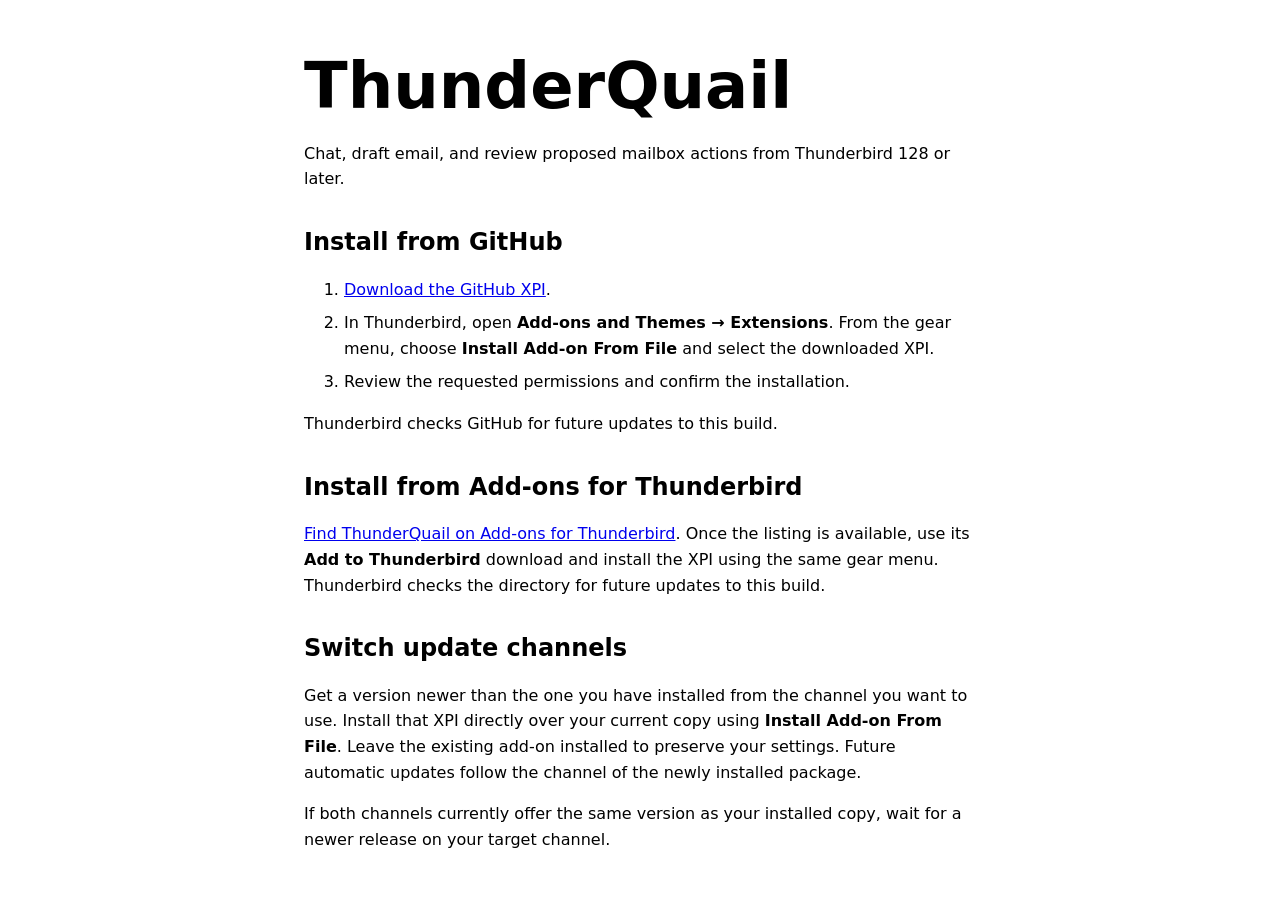
<file: docs/index.html>
<!doctype html>
<html lang="en">
<head>
  <meta charset="utf-8">
  <meta name="viewport" content="width=device-width, initial-scale=1">
  <title>ThunderQuail for Thunderbird</title>
  <style>
    :root { color-scheme: light dark; font: 100%/1.6 system-ui, sans-serif; }
    body { max-width: 42rem; margin: 0 auto; padding: 3rem 1.25rem; }
    h1, h2 { line-height: 1.2; }
    h1 { font-size: clamp(2.5rem, 8vw, 4rem); margin: 0 0 0.5rem; }
    section { margin-top: 2.25rem; }
    li + li { margin-top: 0.5rem; }
  </style>
</head>
<body>
  <main>
    <h1>ThunderQuail</h1>
    <p>Chat, draft email, and review proposed mailbox actions from Thunderbird 128 or later.</p>

    <section>
      <h2>Install from GitHub</h2>
      <ol>
        <li><a href="https://github.com/thdiaman/thunderquail/releases/latest/download/thunderquail-github.xpi">Download the GitHub XPI</a>.</li>
        <li>In Thunderbird, open <strong>Add-ons and Themes → Extensions</strong>. From the gear menu, choose <strong>Install Add-on From File</strong> and select the downloaded XPI.</li>
        <li>Review the requested permissions and confirm the installation.</li>
      </ol>
      <p>Thunderbird checks GitHub for future updates to this build.</p>
    </section>

    <section>
      <h2>Install from Add-ons for Thunderbird</h2>
      <p><a href="https://addons.thunderbird.net/en-US/thunderbird/search/?q=ThunderQuail">Find ThunderQuail on Add-ons for Thunderbird</a>. Once the listing is available, use its <strong>Add to Thunderbird</strong> download and install the XPI using the same gear menu. Thunderbird checks the directory for future updates to this build.</p>
    </section>

    <section>
      <h2>Switch update channels</h2>
      <p>Get a version newer than the one you have installed from the channel you want to use. Install that XPI directly over your current copy using <strong>Install Add-on From File</strong>. Leave the existing add-on installed to preserve your settings. Future automatic updates follow the channel of the newly installed package.</p>
      <p>If both channels currently offer the same version as your installed copy, wait for a newer release on your target channel.</p>
    </section>
  </main>
</body>
</html>
</file>
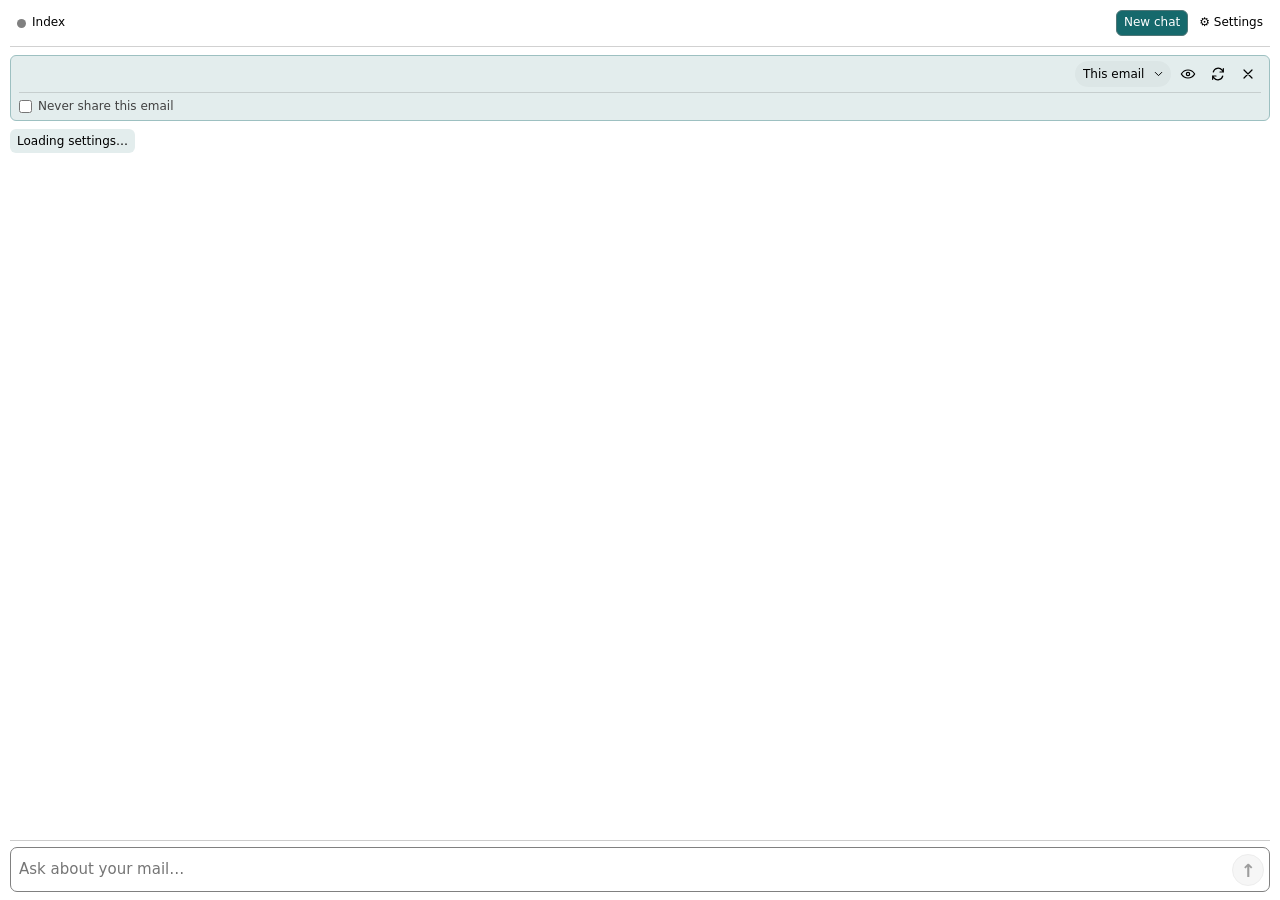
<file: extension/chat.html>
<!doctype html>
<html lang="en">
<head>
  <meta charset="utf-8">
  <title>ThunderQuail chat</title>
  <link rel="stylesheet" href="ui.css">
  <script type="module" src="chat.mjs"></script>
</head>
<body class="chat overlay-chat">
  <svg width="0" height="0" aria-hidden="true" class="chat-icon-library">
    <symbol id="chat-icon-eye" viewBox="0 0 24 24">
      <path d="M2 12s3.6-6 10-6 10 6 10 6-3.6 6-10 6-10-6-10-6Z"/><circle cx="12" cy="12" r="2.5"/>
    </symbol>
    <symbol id="chat-icon-sync" viewBox="0 0 24 24">
      <path d="M20 4v5h-5M4 20v-5h5M4.9 9A7.5 7.5 0 0 1 18 6l2 3M4 15l2 3a7.5 7.5 0 0 0 13.1-3"/>
    </symbol>
    <symbol id="chat-icon-close" viewBox="0 0 24 24">
      <path d="m6 6 12 12M18 6 6 18"/>
    </symbol>
    <symbol id="chat-icon-chevron" viewBox="0 0 24 24">
      <path d="m6 9 6 6 6-6"/>
    </symbol>
    <symbol id="chat-icon-copy" viewBox="0 0 24 24">
      <rect x="8" y="8" width="12" height="12" rx="2"/><path d="M16 8V6a2 2 0 0 0-2-2H6a2 2 0 0 0-2 2v8a2 2 0 0 0 2 2h2"/>
    </symbol>
    <symbol id="chat-icon-check" viewBox="0 0 24 24">
      <path d="m5 12 5 5 9-10"/>
    </symbol>
    <symbol id="chat-icon-reply" viewBox="0 0 24 24">
      <path d="m10 7-5 5 5 5M5 12h9a5 5 0 0 1 5 5v1"/>
    </symbol>
    <symbol id="chat-icon-context" viewBox="0 0 24 24">
      <path d="m8 13 6-6a2 2 0 0 1 3 3l-7 7a3.5 3.5 0 0 1-5-5l8-8a5 5 0 0 1 7 7l-8 8"/>
    </symbol>
  </svg>
  <main>
    <header class="chat-toolbar">
      <button id="index-status" class="chat-ghost" type="button" popovertarget="index-panel" aria-haspopup="dialog" aria-expanded="false" title="Index status">
        <span id="index-dot" class="index-dot" data-state="not-set-up" aria-hidden="true"></span>
        <span id="index-label">Index</span>
      </button>
      <span id="model" class="model-chip" hidden></span>
      <button id="new-chat" type="button">New chat</button>
      <button id="settings" class="chat-ghost" type="button"><span aria-hidden="true">⚙</span> Settings</button>
    </header>
    <div id="index-panel" popover aria-labelledby="index-panel-title">
      <strong id="index-panel-title">Index</strong>
      <p id="index-detail"></p>
      <ul id="index-folders"></ul>
      <div class="index-panel-actions">
        <button id="index-rescan" class="chat-chip" type="button">Check for new mail now</button>
        <small id="index-rescan-status" role="status"></small>
      </div>
    </div>
    <section class="attachment-controls" aria-label="Email context">
      <div id="attachment" class="mail-context">
        <div class="attachment-heading">
          <div class="attachment-label" aria-live="polite">
            <strong id="context-subject"></strong>
            <small id="context-destination"></small>
          </div>
          <div class="attachment-actions">
            <div class="attachment-scope-control">
              <label class="visually-hidden" for="attachment-scope">Attachment scope</label>
              <select id="attachment-scope">
                <option value="email">This email</option>
                <option value="thread">Full thread</option>
              </select>
              <svg class="chat-icon" aria-hidden="true"><use href="#chat-icon-chevron"/></svg>
            </div>
            <button id="preview-attachment" class="chat-ghost icon-button" type="button" aria-label="Preview" title="Preview attachment" aria-expanded="false" aria-controls="attachment-preview">
              <svg class="chat-icon" aria-hidden="true"><use href="#chat-icon-eye"/></svg>
            </button>
            <button id="sync-email" class="chat-ghost icon-button" type="button" aria-label="Use the selected email" title="Use the selected email">
              <svg class="chat-icon" aria-hidden="true"><use href="#chat-icon-sync"/></svg>
            </button>
            <button id="remove-attachment" class="chat-ghost icon-button" type="button" aria-label="Remove attachment" title="Remove attachment">
              <svg class="chat-icon" aria-hidden="true"><use href="#chat-icon-close"/></svg>
            </button>
          </div>
        </div>
        <div id="attachment-preview" hidden>
          <pre id="attachment-text" tabindex="0"></pre>
        </div>
        <label class="attachment-exclusion"><input id="exclude-attachment" type="checkbox"> Never share this email</label>
      </div>
    </section>
    <div id="status" role="status">Loading settings…</div>
    <section id="transcript" aria-label="Conversation"></section>
    <form id="chat-form">
      <div id="quick-actions" class="chat-chips" aria-label="Quick actions"></div>
      <div class="composer-line">
        <label class="visually-hidden" for="prompt">Message</label>
        <textarea id="prompt" rows="1" placeholder="Ask about your mail…" required></textarea>
        <button id="send" type="submit" aria-label="Send" title="Send (Enter) · New line (Shift+Enter)" disabled>↑</button>
      </div>
    </form>
  </main>
  <section id="confirm-sharing" aria-labelledby="sharing-title" hidden>
    <h2 id="sharing-title">Share email context?</h2>
    <p id="sharing-destination"></p>
    <p id="sharing-warning" role="status" hidden></p>
    <pre id="sharing-preview" tabindex="0"></pre>
    <fieldset id="sharing-inclusions" hidden>
      <legend>Share this time</legend>
      <div id="sharing-selected-list"></div>
    </fieldset>
    <fieldset id="sharing-exclusions" hidden>
      <legend>Never share these emails</legend>
      <p>Checked emails are excluded when you continue, including when you skip sharing.</p>
      <div id="sharing-email-list"></div>
    </fieldset>
    <div class="controls">
      <button id="skip-sharing" type="button">Continue without email</button>
      <button id="allow-sharing" type="button">Share and continue</button>
    </div>
  </section>
  <section id="confirm-mailbox" aria-labelledby="confirm-title" hidden>
      <h2 id="confirm-title">Confirm mailbox action</h2>
      <p id="mailbox-description"></p>
      <p id="mailbox-warning" role="status" hidden></p>
      <div class="controls">
        <button id="cancel-action" type="button">Cancel</button>
        <button id="apply-action" type="button">Apply action</button>
      </div>
  </section>
</body>
</html>
</file>
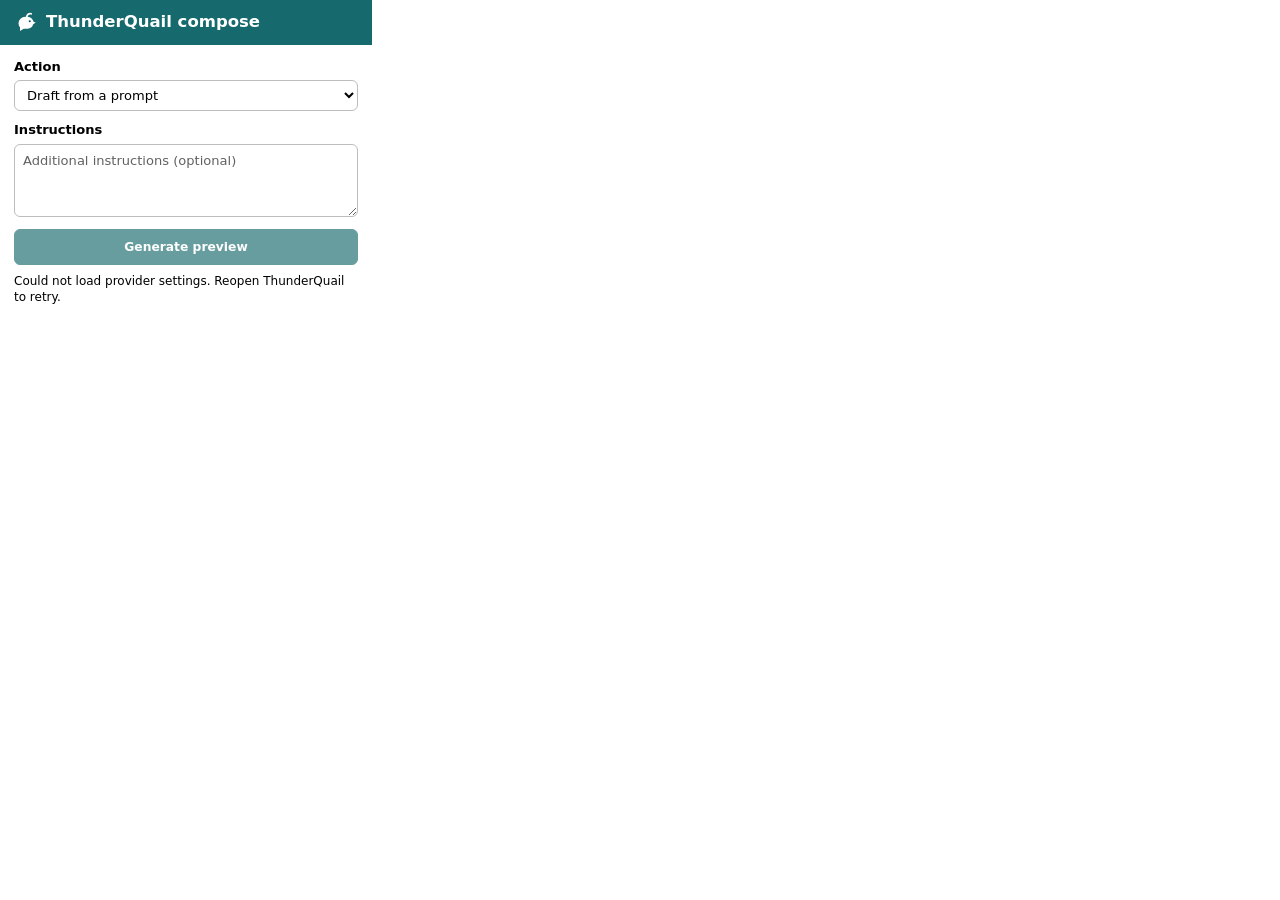
<file: extension/compose.html>
<!doctype html>
<html lang="en">
<head>
  <meta charset="utf-8">
  <title>ThunderQuail compose</title>
  <link rel="stylesheet" href="ui.css">
  <script type="module" src="compose.mjs"></script>
</head>
<body class="popup compose">
  <header class="compose-header">
    <img src="overlay/quail.svg" width="24" height="24" alt="">
    <h1>ThunderQuail compose</h1>
  </header>
  <main>
    <p id="provider" class="compose-privacy-note" hidden></p>
    <fieldset id="selection-tools" hidden>
      <legend>Rewrite selection</legend>
      <div class="rewrite-actions">
        <button type="button" aria-pressed="false" data-rewrite="Improve clarity and flow while preserving the meaning.">Rewrite</button>
        <button type="button" aria-pressed="false" data-rewrite="Shorten the text while keeping all essential information.">Shorten</button>
        <button type="button" aria-pressed="false" data-rewrite="Use a formal tone.">Formal</button>
        <button type="button" aria-pressed="false" data-rewrite="Use a friendly tone.">Friendly</button>
        <button type="button" aria-pressed="false" data-rewrite="Use a concise tone.">Concise</button>
      </div>
      <form id="translate-form">
        <label for="translation-language">Translate to</label>
        <div class="translate-row">
          <input id="translation-language" type="text" maxlength="80" placeholder="e.g., Greek, French…">
          <button id="translate-selection" type="submit">Translate</button>
        </div>
      </form>
    </fieldset>
    <form id="generate">
      <label for="mode">Action</label>
      <select id="mode">
        <option value="draft">Draft from a prompt</option>
        <option value="selection">Rewrite selected text</option>
        <option value="body">Rewrite entire draft</option>
      </select>
      <label for="instruction">Instructions</label>
      <textarea id="instruction" rows="3" placeholder="Additional instructions (optional)"></textarea>
      <button id="generate-button" type="submit" disabled>Generate preview</button>
    </form>
    <section id="compose-privacy-review" aria-labelledby="compose-privacy-title" hidden>
      <h2 id="compose-privacy-title">Review redacted request</h2>
      <p id="compose-privacy-warning"></p>
      <pre id="compose-privacy-preview" tabindex="0"></pre>
      <button id="compose-privacy-cancel" type="button">Cancel</button>
      <button id="compose-privacy-confirm" type="button">Send redacted text</button>
    </section>
    <section id="preview-section" hidden>
      <label for="preview">Preview</label>
      <textarea id="preview" rows="6"></textarea>
    </section>
    <footer class="compose-footer">
      <button id="apply" type="button" hidden>Apply to draft</button>
      <p id="status" role="status">Loading compose tools…</p>
    </footer>
  </main>
</body>
</html>
</file>
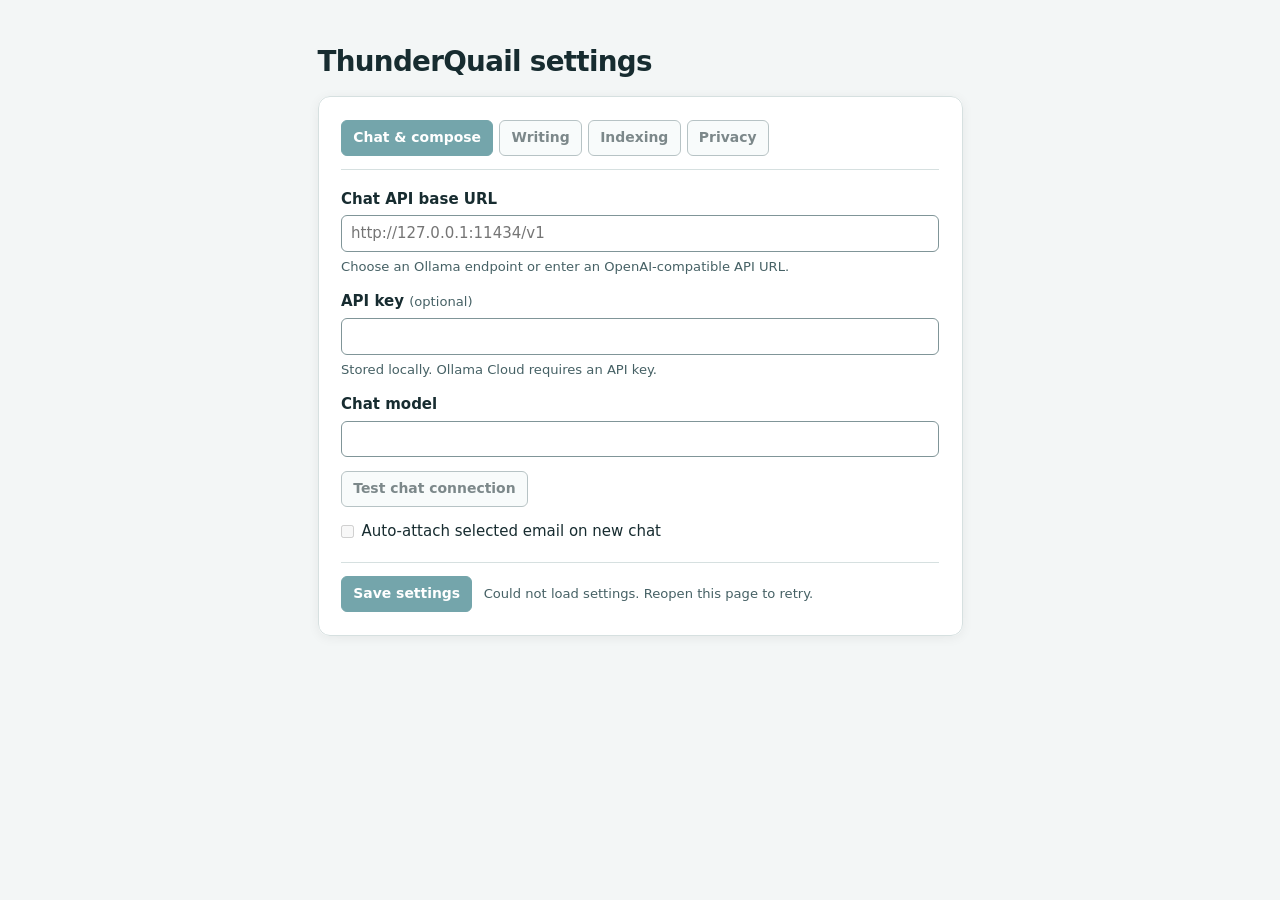
<file: extension/settings.html>
<!doctype html>
<html lang="en">
<head>
  <meta charset="utf-8">
  <meta name="viewport" content="width=device-width, initial-scale=1">
  <title>ThunderQuail settings</title>
  <link rel="stylesheet" href="ui.css">
  <script type="module" src="settings.mjs"></script>
</head>
<body class="settings">
  <main>
    <h1>ThunderQuail settings</h1>
    <form id="settings" novalidate>
      <fieldset id="fields" disabled>
        <div class="settings-tabs" role="tablist" aria-label="Settings sections">
          <button id="model-tab" type="button" role="tab" aria-controls="model-panel" aria-selected="true">Chat &amp; compose</button>
          <button id="writing-tab" type="button" role="tab" aria-controls="writing-panel" aria-selected="false" tabindex="-1">Writing</button>
          <button id="indexing-tab" type="button" role="tab" aria-controls="indexing-panel" aria-selected="false" tabindex="-1">Indexing</button>
          <button id="privacy-tab" type="button" role="tab" aria-controls="privacy-panel" aria-selected="false" tabindex="-1">Privacy</button>
        </div>

        <section id="model-panel" role="tabpanel" aria-labelledby="model-tab">
          <div class="settings-field">
            <label for="base_url">Chat API base URL</label>
            <input id="base_url" name="base_url" type="url" list="chat-endpoints" placeholder="http://127.0.0.1:11434/v1" aria-describedby="base-hint">
            <small id="base-hint">Choose an Ollama endpoint or enter an OpenAI-compatible API URL.</small>
          </div>
          <datalist id="chat-endpoints">
            <option value="http://127.0.0.1:11434/v1" label="Local Ollama"></option>
            <option value="https://ollama.com/v1" label="Ollama Cloud"></option>
          </datalist>
          <div class="settings-field">
            <label for="api_key">API key <span class="settings-muted">(optional)</span></label>
            <input id="api_key" name="api_key" type="password" autocomplete="off" aria-describedby="key-hint">
            <small id="key-hint">Stored locally. Ollama Cloud requires an API key.</small>
          </div>
          <div class="settings-field">
            <label for="chat_model">Chat model</label>
            <input id="chat_model" name="chat_model" type="text" spellcheck="false">
          </div>
          <div class="settings-actions">
            <button id="test-chat" type="button">Test chat connection</button>
            <span id="chat-test-status" class="settings-feedback" role="status"></span>
          </div>
          <label class="settings-checkbox"><input id="auto_attach_email" name="auto_attach_email" type="checkbox"> Auto-attach selected email on new chat</label>
        </section>

        <section id="writing-panel" role="tabpanel" aria-labelledby="writing-tab" hidden>
          <div class="settings-field">
            <label for="writing_prompt">Writing system prompt</label>
            <textarea id="writing_prompt" name="writing_prompt" rows="5" maxlength="4000" aria-describedby="writing-prompt-hint"></textarea>
            <small id="writing-prompt-hint">Style instructions for chat and compose. Leave blank to use the default.</small>
          </div>

          <details id="writing-profile-settings" class="settings-disclosure">
            <summary>Writing profile from Sent mail</summary>
            <div class="settings-disclosure-body">
              <div id="profile-folders" role="group" aria-label="Sent folders"></div>
              <div class="settings-actions">
                <button id="preview-style-samples" type="button" disabled>Review Sent samples</button>
                <span id="writing-profile-status" class="settings-muted" role="status"></span>
              </div>
              <section id="style-sample-review" aria-label="Sent sample review" hidden>
                <div id="style-samples"></div>
                <small id="style-sample-destination"></small>
                <div class="settings-actions">
                  <button id="generate-writing-profile" type="button">Share samples and build profile</button>
                  <button id="discard-style-samples" type="button">Discard samples</button>
                </div>
              </section>
            </div>
          </details>
          <div class="settings-field">
            <label for="writing_profile">Writing profile</label>
            <textarea id="writing_profile" name="writing_profile" rows="6" maxlength="4000" aria-describedby="writing-profile-hint"></textarea>
            <small id="writing-profile-hint">Edit and save this profile to use it in compose and reply drafts. Clear it and save to turn it off.</small>
          </div>
        </section>

        <section id="indexing-panel" role="tabpanel" aria-labelledby="indexing-tab" hidden>
          <details class="settings-disclosure">
            <summary>Download and set up the companion</summary>
            <div class="settings-disclosure-body">
              <ol>
                <li>Open the <a href="https://github.com/thdiaman/thunderquail/releases/latest" target="_blank" rel="noopener noreferrer">latest ThunderQuail release</a>, download <strong>Source code (zip)</strong> under Assets, and extract it. If you already have the repository, use your checkout.</li>
                <li>Install <a href="https://www.python.org/downloads/" target="_blank" rel="noopener noreferrer">64-bit Python 3.12</a> if you need Python. Open PowerShell or a terminal in the extracted folder that contains <code>companion/requirements.txt</code>. Use <code>python3</code> in place of <code>python</code> if that is your system’s command.</li>
                <li>Install the dependencies once, then start the companion.
                  <div class="settings-command">
                    <div class="settings-command-bar">
                      <span id="copy-setup-status" role="status"></span>
                      <button id="copy-setup" type="button">Copy commands</button>
                    </div>
                    <pre><code id="setup-commands">python -m pip install -r companion/requirements.txt
python -m companion</code></pre>
                  </div>
                  The first run downloads the embedding model and indexes locally cached MBOX mail in the background. Searches work while it runs. The <strong>Index</strong> status in the chat header shows progress. Leave the terminal open.
                </li>
                <li>In a second terminal in the same folder, run <code>python -m companion --show-token</code>. Paste the token below and use <code>http://127.0.0.1:49371</code> as the URL. Click <strong>Test companion connection</strong>, then <strong>Save settings</strong>.</li>
              </ol>
              <p>On later runs, use <code>python -m companion</code> from the same folder. It reuses your token and index. Press <kbd>Ctrl+C</kbd> in its terminal to stop it.</p>
              <p>If the companion can’t choose your Thunderbird profile, open <strong>Help → Troubleshooting Information → Profile Folder</strong> in Thunderbird and use that folder’s path with <code>python -m companion --profile "path-to-your-profile"</code>. If your index is stored in a custom directory, add <code>--db-dir "path-to-your-index"</code> each time.</p>
            </div>
          </details>

          <div class="settings-columns">
            <div class="settings-field">
              <label for="indexer_url">Local indexer URL</label>
              <input id="indexer_url" name="indexer_url" type="url" placeholder="http://127.0.0.1:49371">
            </div>
            <div class="settings-field">
              <label for="indexer_token">Companion token</label>
              <input id="indexer_token" name="indexer_token" type="password" autocomplete="off" aria-describedby="token-hint">
            </div>
          </div>
          <small id="token-hint">Get the token with <code>python -m companion --show-token</code>. Leave it blank to disable indexed search.</small>
          <div class="settings-actions">
            <button id="test-indexer" type="button">Test companion connection</button>
            <span id="indexer-test-status" class="settings-feedback" role="status"></span>
          </div>
          <div class="settings-group">
            <h2>Index updates</h2>
            <p class="settings-muted">The companion checks for new mail every 5 minutes. You can also check from the index status in the chat header.</p>
            <label class="settings-checkbox"><input id="index_on_new_mail" name="index_on_new_mail" type="checkbox"> Update the index when new mail arrives</label>
            <small id="new-mail-hint">Off by default. When on, the companion is asked to check about a minute after the last new message. Searches include mail the index has not reached yet either way.</small>
          </div>
          <div class="settings-group">
            <h2>Search preferences</h2>
            <div class="settings-columns">
              <div class="settings-field">
                <label for="indexer_scope">Indexed search scope</label>
                <select id="indexer_scope" name="indexer_scope">
                  <option value="all">All indexed mail</option>
                </select>
              </div>
              <div class="settings-field">
                <label for="indexer_timeout">Search timeout (seconds)</label>
                <input id="indexer_timeout" name="indexer_timeout" type="number" min="1" max="60" step="1" required aria-describedby="timeout-hint">
              </div>
            </div>
            <small id="timeout-hint">Chat continues without indexed results after this timeout.</small>
          </div>

          <details id="index-coverage" class="settings-disclosure">
            <summary>Index coverage</summary>
            <div class="settings-disclosure-body">
              <p id="coverage-status" role="status"></p>
              <ul id="coverage-warnings" hidden></ul>
              <button id="refresh-coverage" type="button">Refresh coverage</button>
            </div>
          </details>
        </section>

        <section id="privacy-panel" role="tabpanel" aria-labelledby="privacy-tab" hidden>
          <h2>Excluded emails</h2>
          <p class="settings-muted">Emails marked “Never share” are excluded from email context, indexed results, and writing profile samples.</p>
          <p id="privacy-status" role="status" hidden></p>
          <div id="privacy-empty" class="settings-empty" hidden>
            <span aria-hidden="true">✉</span>
            <p>No email exclusions.</p>
          </div>
          <ul id="excluded-emails"></ul>
          <div class="settings-group">
            <h2>Chat history</h2>
            <button id="clear-chat" type="button">Clear chat history</button>
          </div>
        </section>

        <footer class="settings-footer">
          <button type="submit" class="settings-primary">Save settings</button>
          <p id="status" role="status">Loading settings…</p>
        </footer>
      </fieldset>
    </form>
  </main>
</body>
</html>
</file>
<file: extension/ui.css>
:root {
  color-scheme: light dark;
  font: 15px / 1.5 system-ui, sans-serif;
}

body {
  margin: 0;
  background: Canvas;
  color: CanvasText;
}

.popup main {
  min-width: 220px;
  padding: 16px;
}

body.settings {
  --settings-bg: light-dark(#f3f6f6, #151d20);
  --settings-surface: light-dark(#fff, #202b2f);
  --settings-subtle: light-dark(#f4f8f8, #27363a);
  --settings-line: light-dark(#d6e0e0, #43565c);
  --settings-input-line: light-dark(#809598, #75888c);
  --settings-text: light-dark(#172c30, #e5f1f1);
  --settings-muted: light-dark(#466165, #afc4c6);
  --settings-accent: light-dark(#09606a, #81d8db);
  --settings-on-accent: light-dark(#fff, #102d31);
  background: var(--settings-bg);
  color: var(--settings-text);
  font-size: 1rem;
  accent-color: var(--settings-accent);
}

.settings main {
  max-width: 43rem;
  margin: clamp(1rem, 4vw, 2.75rem) auto;
  padding-inline: clamp(0.75rem, 3vw, 1.5rem);
}

.settings h1 {
  font-size: clamp(1.45rem, 4vw, 1.85rem);
  letter-spacing: -0.025em;
  margin-block-end: 0.9rem;
}

.settings #fields {
  display: block;
  margin: 0;
  padding: clamp(1rem, 3vw, 1.5rem);
  background: var(--settings-surface);
  border: 1px solid var(--settings-line);
  border-radius: 12px;
  box-shadow: 0 2px 12px rgb(0 0 0 / 6%);
}

.settings [hidden] {
  display: none !important;
}

.settings-tabs {
  display: flex;
  flex-wrap: wrap;
  gap: 0.4rem;
  padding-block-end: 0.9rem;
  margin-block-end: 1.15rem;
  border-block-end: 1px solid var(--settings-line);
}

.settings button {
  margin: 0;
  min-height: 2.4rem;
  padding: 0.4rem 0.75rem;
  border: 1px solid var(--settings-input-line);
  border-radius: 6px;
  background: var(--settings-subtle);
  color: inherit;
  font-size: 0.93rem;
  font-weight: 600;
  line-height: 1.25;
  cursor: pointer;
}

.settings button:enabled:hover {
  filter: brightness(0.93);
}

.settings button:disabled {
  opacity: 0.56;
  cursor: default;
}

.settings .settings-primary,
.settings-tabs [aria-selected="true"] {
  border-color: var(--settings-accent);
  background: var(--settings-accent);
  color: var(--settings-on-accent);
}

.settings :focus-visible {
  outline: 2px solid var(--settings-accent);
  outline-offset: 2px;
}

.settings [role="tabpanel"] {
  display: grid;
  gap: 0.9rem;
  min-width: 0;
}

.settings h2 {
  margin: 0;
  font-size: 1.05rem;
  line-height: 1.35;
}

.settings p, .settings label {
  margin: 0;
}

.settings small,
.settings-muted {
  color: var(--settings-muted);
  font-size: 0.875rem;
  font-weight: 400;
  overflow-wrap: anywhere;
}

.settings-field {
  display: grid;
  gap: 0.35rem;
  min-width: 0;
}

.settings input:not([type="checkbox"]),
.settings select,
.settings textarea {
  box-sizing: border-box;
  width: 100%;
  min-width: 0;
  min-height: 2.4rem;
  padding: 0.4rem 0.6rem;
  border: 1px solid var(--settings-input-line);
  border-radius: 6px;
  background: var(--settings-surface);
  color: inherit;
  font: inherit;
}

.settings textarea {
  resize: vertical;
}

.settings input[type="checkbox"] {
  margin: 0;
}

.settings-columns,
.settings #profile-folders {
  display: grid;
  grid-template-columns: repeat(2, minmax(0, 1fr));
  gap: 0.85rem;
}

.settings-actions,
.settings-footer {
  display: flex;
  flex-wrap: wrap;
  align-items: center;
  gap: 0.6rem 0.75rem;
}

.settings-group,
.settings-footer {
  border-block-start: 1px solid var(--settings-line);
  margin-block-start: 0.2rem;
  padding-block-start: 0.85rem;
}

.settings-group {
  display: grid;
  gap: 0.55rem;
  justify-items: start;
}

.settings-group .settings-columns {
  width: 100%;
}

.settings-footer {
  margin-block-start: 1.3rem;
}

.settings-footer #status {
  color: var(--settings-muted);
  font-size: 0.875rem;
  min-width: 0;
  overflow-wrap: anywhere;
}

.settings #writing-profile-status:empty {
  display: none;
}

.settings-feedback:empty {
  padding: 0;
}

.settings-feedback {
  max-width: 100%;
  padding: 0.18rem 0.55rem;
  border-radius: 6px;
  background: var(--settings-subtle);
  color: var(--settings-muted);
  font-size: 0.875rem;
  overflow-wrap: anywhere;
}

.settings-feedback[data-state="success"] {
  background: light-dark(#e2f3e9, #244438);
  color: light-dark(#225139, #b0e8cd);
}

.settings-feedback[data-state="error"] {
  background: light-dark(#fce8e6, #49302e);
  color: light-dark(#842d24, #ffd2ca);
}

.settings-disclosure {
  min-width: 0;
  background: var(--settings-subtle);
  border: 1px solid var(--settings-line);
  border-radius: 8px;
}

.settings-disclosure > summary {
  padding: 0.55rem 0.7rem;
  font-size: 0.94rem;
  font-weight: 650;
  cursor: pointer;
}

.settings-disclosure-body {
  display: grid;
  grid-template-columns: minmax(0, 1fr);
  gap: 0.7rem;
  min-width: 0;
  padding: 0.75rem;
  border-block-start: 1px solid var(--settings-line);
  font-size: 0.94rem;
}

.settings-disclosure-body :is(ol, ul) {
  margin: 0;
  padding-inline-start: 1.35rem;
}

.settings-disclosure-body li + li {
  margin-block-start: 0.45rem;
}

.settings-disclosure-body a {
  color: var(--settings-accent);
}

.settings-disclosure-body code {
  overflow-wrap: anywhere;
}

.settings-command {
  margin-block: 0.5rem;
  border-radius: 7px;
  background: #1b2930;
  color: #e9f2f3;
}

.settings-command-bar {
  display: flex;
  flex-wrap: wrap;
  justify-content: end;
  align-items: center;
  gap: 0.35rem 0.6rem;
  padding: 0.4rem 0.55rem 0;
  font-size: 0.875rem;
}

.settings .settings-command-bar button {
  min-height: 1.85rem;
  padding: 0.25rem 0.45rem;
  border-color: #738b91;
  background: #293e46;
  color: #fff;
  font-size: 0.875rem;
}

.settings-command pre {
  margin: 0;
  padding: 0.35rem 0.75rem 0.7rem;
  overflow: auto;
}

.settings #profile-folders fieldset {
  margin: 0;
  padding: 0.35rem 0.5rem 0.45rem;
  border-color: var(--settings-line);
}

.settings #profile-folders legend {
  padding-inline: 0.25rem;
  font-size: 0.875rem;
  font-weight: 600;
  overflow-wrap: anywhere;
}

.settings #profile-folders label {
  display: grid;
  grid-template-columns: auto minmax(0, 1fr);
  gap: 0.4rem;
  align-items: center;
  font-size: 0.875rem;
  font-weight: 400;
  overflow-wrap: anywhere;
}

.settings #style-samples label {
  display: grid;
  gap: 0.35rem;
  overflow-wrap: anywhere;
}

.settings #style-samples > div {
  display: grid;
  gap: 0.45rem;
  margin-block: 0.75rem;
}

.settings #style-samples button {
  justify-self: start;
}

.settings-empty {
  display: grid;
  min-height: 7rem;
  justify-items: center;
  align-content: center;
  gap: 0.25rem;
  padding: 0.6rem;
  border: 1px dashed var(--settings-input-line);
  border-radius: 8px;
  background: var(--settings-subtle);
  color: var(--settings-muted);
  font-size: 0.875rem;
}

.settings-empty > span {
  font-size: 1.75rem;
  line-height: 1.15;
}

.settings #excluded-emails {
  display: grid;
  gap: 0.45rem;
  list-style: none;
  margin: 0;
  padding: 0;
}

.settings #excluded-emails:empty {
  display: none;
}

.settings #excluded-emails li {
  display: flex;
  flex-wrap: wrap;
  justify-content: space-between;
  align-items: center;
  gap: 0.45rem 0.85rem;
  padding: 0.5rem 0.7rem;
  border: 1px solid var(--settings-line);
  border-radius: 7px;
  overflow-wrap: anywhere;
}

@media (max-width: 35rem) {
  .settings-columns,
  .settings #profile-folders {
    grid-template-columns: minmax(0, 1fr);
  }
}

.chat main {
  max-width: 48rem;
  margin: 2rem auto;
  padding: 0 1rem;
}

.controls {
  display: flex;
  flex-wrap: wrap;
  align-items: center;
  gap: 0.6rem;
}

.controls h1 {
  margin: 0 auto 0 0;
}

#transcript article {
  margin: 1rem 0;
  padding: 0.75rem 1rem;
  border: 1px solid GrayText;
  border-radius: 6px;
  white-space: pre-wrap;
  overflow-wrap: anywhere;
}

#transcript h2 {
  font-size: 1rem;
  margin: 0 0 0.4rem;
}

.chat textarea, .compose textarea {
  display: block;
  box-sizing: border-box;
  width: 100%;
  margin: 0.35rem 0 0.75rem;
  padding: 0.6rem;
  font: inherit;
  resize: vertical;
}

.popup.compose {
  width: 372px;
  max-width: 100vw;
  --compose-border: color-mix(in srgb, CanvasText 26%, Canvas);
  --compose-tint: color-mix(in srgb, #16696c 14%, Canvas);
  --compose-selection: color-mix(in srgb, #16696c 24%, Canvas);
}

.compose-header {
  display: flex;
  align-items: center;
  gap: 8px;
  padding: 10px 14px;
  background: #16696c;
  color: white;
}

.compose-header h1 {
  margin: 0;
  font-size: 1.1rem;
}

.popup.compose main {
  min-width: 0;
  padding: 12px 14px;
}

.compose [hidden] {
  display: none !important;
}

.compose-privacy-note {
  margin: 0 0 12px;
  padding: 8px 10px;
  border-radius: 6px;
  background: var(--compose-tint);
  font-size: 0.81rem;
  line-height: 1.35;
  overflow-wrap: anywhere;
}

.compose :is(label, legend) {
  display: block;
  margin: 0 0 4px;
  padding: 0;
  font-size: 0.87rem;
  font-weight: 600;
}

.compose #selection-tools {
  margin: 0 0 12px;
  padding: 0 0 12px;
  border: 0;
  border-bottom: 1px solid var(--compose-border);
  border-radius: 0;
  gap: 10px;
}

.compose .rewrite-actions,
.compose .translate-row {
  display: flex;
}

.compose .rewrite-actions {
  flex-wrap: wrap;
  gap: 5px;
}

.compose .translate-row {
  gap: 8px;
}

.compose :is(select, textarea, input[type="text"]) {
  box-sizing: border-box;
  width: 100%;
  margin: 0;
  padding: 6px 8px;
  border: 1px solid var(--compose-border);
  border-radius: 6px;
  background: Canvas;
  color: CanvasText;
  font: inherit;
  font-size: 0.87rem;
}

.compose input[type="text"] {
  flex: 1;
  min-width: 0;
}

.compose :is(textarea, input)::placeholder {
  color: color-mix(in srgb, CanvasText 62%, Canvas);
  opacity: 1;
}

.compose button {
  margin: 0;
  padding: 5px 9px;
  border: 1px solid var(--compose-border);
  border-radius: 6px;
  background: Canvas;
  color: CanvasText;
  font-size: 0.82rem;
}

.compose button:enabled:hover {
  background: var(--compose-tint);
  cursor: pointer;
}

.compose button:disabled {
  opacity: 0.65;
}

.compose .rewrite-actions button {
  border-radius: 999px;
}

.compose .rewrite-actions button[aria-pressed="true"] {
  border-color: color-mix(in srgb, #16696c 65%, CanvasText);
  background: var(--compose-selection);
}

.compose #translate-selection {
  flex: none;
  background: var(--compose-tint);
}

.compose #translate-selection:enabled:hover {
  background: var(--compose-selection);
}

.compose #generate label:not(:first-child) {
  margin-top: 9px;
}

.compose #generate-button {
  box-sizing: border-box;
  width: 100%;
  margin-top: 12px;
  padding: 8px 10px;
  border-color: #16696c;
  background: #16696c;
  color: white;
  font-weight: 600;
}

.compose #generate-button:enabled:hover {
  background: #12585b;
}

.compose #preview-section {
  margin-top: 10px;
}

.compose-footer {
  display: flex;
  flex-wrap: wrap;
  align-items: center;
  gap: 6px 8px;
}

.compose-footer:has(#apply:not([hidden])),
.compose-footer:has(#status:not(:empty)) {
  margin-top: 8px;
}

.compose-footer #status {
  flex: 1;
  min-width: 8rem;
  margin: 0;
  font-size: 0.8rem;
  line-height: 1.35;
  overflow-wrap: anywhere;
}

.compose :focus-visible {
  outline: 2px solid Highlight;
  outline-offset: 2px;
}

#confirm-mailbox {
  max-width: min(36rem, 85vw);
}

#mailbox-description {
  white-space: pre-wrap;
  overflow-wrap: anywhere;
}

.overlay-chat {
  height: 100vh;
  --chat-ghost-hover: color-mix(in srgb, CanvasText 8%, transparent);
}

.chat-icon-library {
  position: absolute;
}

.chat-icon {
  flex: none;
  width: 16px;
  height: 16px;
  fill: none;
  stroke: currentColor;
  stroke-width: 1.8;
  stroke-linecap: round;
  stroke-linejoin: round;
  vertical-align: middle;
}

.overlay-chat main {
  display: flex;
  flex-direction: column;
  max-width: none;
  height: 100%;
  box-sizing: border-box;
  margin: 0;
  padding: 0 10px 8px;
  gap: 8px;
}

.overlay-chat #transcript {
  flex: 1;
  overflow-y: auto;
  overscroll-behavior: contain;
  min-height: 0;
}

.chat-empty {
  display: grid;
  place-items: center;
  min-height: 100%;
  box-sizing: border-box;
  margin: 0;
  padding: 12px;
  text-align: center;
  color: color-mix(in srgb, CanvasText 65%, Canvas);
}

.chat-empty:not(:only-child) {
  display: none;
}

.overlay-chat #transcript article {
  max-width: 92%;
  box-sizing: border-box;
  margin-block: 0 8px;
  padding: 8px 10px;
  border-color: color-mix(in srgb, CanvasText 20%, Canvas);
  white-space: normal;
}

.overlay-chat #transcript .user-turn {
  inline-size: fit-content;
  margin-inline-start: auto;
  background: color-mix(in srgb, #2c7a7b 14%, Canvas);
}

.overlay-chat #transcript .assistant-turn {
  margin-inline-end: auto;
  background: Canvas;
}

.overlay-chat #transcript .included-email {
  display: block;
  margin-block-start: 4px;
  overflow: hidden;
  text-overflow: ellipsis;
  white-space: nowrap;
}

.included-email:empty,
.reply-result:empty {
  display: none !important;
}

.message-body.streaming {
  white-space: pre-wrap;
}

.message-body > :first-child {
  margin-top: 0;
}

.message-body > :last-child {
  margin-bottom: 0;
}

.message-body p,
.message-body pre,
.message-body ul,
.message-body ol {
  margin-block: 0.45em;
}

.message-body ul,
.message-body ol {
  padding-inline-start: 1.4rem;
}

.message-body pre {
  overflow: auto;
  padding: 6px;
  background: color-mix(in srgb, CanvasText 8%, Canvas);
  border-radius: 4px;
}

.message-body table {
  display: block;
  overflow-x: auto;
  border-collapse: collapse;
}

.message-body th,
.message-body td {
  padding: 3px 6px;
  border: 1px solid GrayText;
}

.message-body blockquote {
  margin-inline: 0;
  padding-inline-start: 8px;
  border-inline-start: 3px solid GrayText;
}

.overlay-chat #chat-form {
  min-width: 0;
  padding-top: 6px;
  border-top: 1px solid color-mix(in srgb, CanvasText 20%, Canvas);
}

.overlay-chat #status {
  align-self: flex-start;
  font-size: 0.8rem;
  border-radius: 6px;
  padding: 3px 7px;
  background: color-mix(in srgb, #16696c 12%, Canvas);
  overflow-wrap: anywhere;
}

.overlay-chat #status:empty {
  display: none;
}

.chat-toolbar {
  display: flex;
  align-items: center;
  gap: 4px;
  min-height: 38px;
  padding: 4px 0;
  border-bottom: 1px solid color-mix(in srgb, CanvasText 18%, Canvas);
}

.chat-toolbar button {
  flex: none;
}

.chat-toolbar #new-chat {
  margin-inline-start: auto;
}

@media (max-width: 340px) {
  .chat-toolbar {
    flex-wrap: wrap;
  }
}

.mail-results {
  display: grid;
  gap: 4px;
  padding: 0;
  list-style: none;
}

.mail-results button {
  text-align: start;
  overflow-wrap: anywhere;
}

.mail-results small {
  display: block;
}

.inbox-sharing-note {
  display: block;
  color: color-mix(in srgb, CanvasText 78%, Canvas);
  overflow-wrap: anywhere;
}

.overlay-chat [hidden] {
  display: none !important;
}

.attachment-controls {
  flex: none;
  inline-size: 100%;
}

.attachment-controls:not(:has(> :not([hidden]))) {
  display: none;
}

.mail-context {
  box-sizing: border-box;
  inline-size: 100%;
  margin: 0;
  padding: 5px 8px;
  border: 1px solid color-mix(in srgb, #16696c 42%, Canvas);
  border-radius: 6px;
  background: color-mix(in srgb, #16696c 12%, Canvas);
  font-size: 0.87rem;
  min-width: 0;
  max-width: 100%;
}

.attachment-heading {
  display: flex;
  flex-wrap: wrap;
  align-items: center;
  gap: 4px 8px;
}

.attachment-actions {
  display: flex;
  flex-wrap: wrap;
  align-items: center;
  justify-content: flex-end;
  gap: 4px;
  margin-inline-start: auto;
}

.attachment-label {
  display: grid;
  flex: 1 1 6rem;
  min-width: 0;
}

.attachment-scope-control {
  position: relative;
}

#attachment-scope {
  appearance: none;
  min-height: 26px;
  padding: 3px 24px 3px 8px;
  border: none;
  border-radius: 999px;
  background: light-dark(rgba(0, 0, 0, 0.03), rgba(255, 255, 255, 0.08));
  color: CanvasText;
  font: inherit;
  font-size: 0.8rem;
}

#attachment-scope:enabled {
  cursor: pointer;
}

.attachment-scope-control > .chat-icon {
  position: absolute;
  inset-inline-end: 6px;
  top: 50%;
  width: 13px;
  height: 13px;
  transform: translateY(-50%);
  pointer-events: none;
}

.attachment-exclusion {
  display: flex;
  align-items: center;
  gap: 6px;
  margin-top: 5px;
  padding-top: 4px;
  border-top: 1px solid color-mix(in srgb, CanvasText 13%, transparent);
  color: color-mix(in srgb, CanvasText 74%, Canvas);
  font-size: 12px;
  font-weight: 400;
}

.attachment-exclusion input {
  margin: 0;
  accent-color: #16696c;
}

.attachment-exclusion:has(input:enabled) {
  cursor: pointer;
}

#context-subject {
  overflow: hidden;
  text-overflow: ellipsis;
  white-space: nowrap;
}

#context-destination {
  overflow-wrap: anywhere;
  font-size: 0.76rem;
}

#attachment-text {
  max-height: min(22vh, 10rem);
  overflow: auto;
  white-space: pre-wrap;
  overflow-wrap: anywhere;
  font: inherit;
  margin-block: 5px;
}

#index-status {
  display: inline-flex;
  flex: 0 1 auto;
  align-items: center;
  gap: 6px;
  min-width: 0;
  font-weight: 500;
  white-space: nowrap;
  font-size: 0.8rem;
}

#index-label {
  overflow: hidden;
  text-overflow: ellipsis;
}

.index-dot {
  flex: none;
  width: 9px;
  height: 9px;
  border-radius: 50%;
  background: GrayText;
}

.index-dot[data-state="ready"] {
  background: #438c50;
}

.index-dot[data-state="building"],
.index-dot[data-state="starting"] {
  background: #c28a15;
}

.index-dot[data-state="offline"],
.index-dot[data-state="error"] {
  background: #b3423a;
}

#index-panel {
  position: fixed;
  inset: auto;
  top: var(--index-panel-top, 40px);
  left: max(6px, min(var(--index-panel-anchor, 6px), 100vw - min(22rem, 100vw - 12px) - 6px));
  width: min(22rem, calc(100vw - 12px));
  max-height: calc(100vh - var(--index-panel-top, 40px) - 8px);
  box-sizing: border-box;
  margin: 0;
  padding: 10px 12px;
  overflow: auto;
  border: 1px solid color-mix(in srgb, CanvasText 22%, Canvas);
  border-radius: 8px;
  background: Canvas;
  color: CanvasText;
  font-size: 0.85rem;
  box-shadow: 0 2px 10px color-mix(in srgb, CanvasText 23%, transparent);
}

#index-panel p {
  margin: 6px 0;
  overflow-wrap: anywhere;
}

#index-folders {
  max-height: 11rem;
  margin: 6px 0;
  padding: 0 0 0 1.1rem;
  overflow: auto;
  font-size: 0.8rem;
}

#index-folders:empty {
  display: none;
}

#index-folders li {
  overflow-wrap: anywhere;
}

.index-panel-actions {
  display: flex;
  flex-wrap: wrap;
  align-items: center;
  gap: 6px 8px;
}

.mail-context[data-empty] {
  color: color-mix(in srgb, CanvasText 70%, Canvas);
}

.model-chip {
  flex: 0 3 auto;
  min-width: 0;
  max-width: min(40%, 180px);
  padding: 1px 8px;
  border-radius: 999px;
  overflow: hidden;
  text-overflow: ellipsis;
  white-space: nowrap;
  font-size: 0.8rem;
  background: color-mix(in srgb, CanvasText 9%, Canvas);
}

.composer-line {
  position: relative;
}

.overlay-chat #prompt {
  display: block;
  min-width: 0;
  min-height: 45px;
  max-height: min(32vh, 180px);
  margin: 0;
  padding: 10px 43px 10px 8px;
  border: 1px solid GrayText;
  border-radius: 7px;
  resize: none;
}

.overlay-chat button {
  font-size: 0.8rem;
  padding: 3px 7px;
}

.chat-chips {
  display: flex;
  flex-wrap: wrap;
  align-items: center;
  gap: 0.3rem;
}

.chat-chips:not(:empty) {
  margin-block: 0.3rem;
}

.message-actions {
  margin-block-start: 8px;
}

.context-details {
  margin: 4px 0 0;
  overflow-wrap: anywhere;
  color: color-mix(in srgb, CanvasText 80%, Canvas);
}

.overlay-chat :where(.chat-chip, .chat-toolbar button) {
  font: inherit;
  font-size: 0.8rem;
  line-height: 1.3;
  min-height: 26px;
  padding: 3px 7px;
  border: 1px solid color-mix(in srgb, #16696c 45%, GrayText);
  border-radius: 6px;
  background: Canvas;
  color: CanvasText;
}

.overlay-chat :where(.chat-chip, .chat-toolbar button):enabled:hover {
  background: color-mix(in srgb, #16696c 16%, Canvas);
  cursor: pointer;
}

.overlay-chat :is(.chat-ghost, .message-actions button) {
  border: none;
  border-radius: 6px;
  background: transparent;
  color: CanvasText;
}

.overlay-chat :is(.chat-ghost, .message-actions button):enabled:hover,
.overlay-chat .message-actions button[aria-expanded="true"] {
  background: var(--chat-ghost-hover);
  cursor: pointer;
}

.overlay-chat .icon-button {
  display: grid;
  place-items: center;
  box-sizing: border-box;
  width: 26px;
  height: 26px;
  padding: 0;
}

.overlay-chat .message-actions button {
  display: inline-flex;
  align-items: center;
  gap: 4px;
  min-height: 24px;
  padding: 3px 6px;
  font-size: 12px;
  color: color-mix(in srgb, CanvasText 72%, Canvas);
}

.overlay-chat .indexed-sources button,
.overlay-chat #quick-actions button {
  border: 0;
  min-height: 24px;
  padding: 3px 7px;
}

.overlay-chat .indexed-sources button {
  border-radius: 999px;
  background: color-mix(in srgb, #16696c 9%, Canvas);
  font-size: 12px;
}

.overlay-chat #quick-actions button {
  border-radius: 6px;
  background: light-dark(#f0f0f0, color-mix(in srgb, CanvasText 12%, Canvas));
}

.overlay-chat :is(.indexed-sources, #quick-actions) button:enabled:hover {
  background: color-mix(in srgb, #16696c 16%, Canvas);
}

.message-actions .chat-icon {
  width: 14px;
  height: 14px;
}

.overlay-chat :is(.chat-ghost, .message-actions button, .indexed-sources button, #quick-actions button, #attachment-scope, #exclude-attachment):focus-visible {
  outline: 2px solid Highlight;
  outline-offset: 2px;
}

.overlay-chat :is(#new-chat, #send[type="submit"]):enabled {
  background: #16696c;
  color: white;
}

.overlay-chat :is(#new-chat, #send[type="submit"]):enabled:hover {
  background: #12585b;
}

.overlay-chat :is(.chat-chip, .chat-ghost, #attachment-scope):disabled {
  opacity: 0.6;
}

.draft-body {
  white-space: pre-wrap;
}

.settings label.settings-checkbox {
  display: flex;
  align-items: center;
  gap: 0.5rem;
  font-weight: 500;
}

.overlay-chat #send {
  position: absolute;
  inset-inline-end: 6px;
  bottom: 6px;
  box-sizing: border-box;
  width: 32px;
  height: 32px;
  padding: 0;
  font-size: 1.2rem;
  font-weight: 650;
  background: color-mix(in srgb, CanvasText 9%, Canvas);
  color: CanvasText;
  border: 1px solid color-mix(in srgb, CanvasText 18%, Canvas);
  border-radius: 50%;
}

.overlay-chat #send:disabled {
  opacity: 0.38;
}

.reply-result {
  margin: 6px 0 0;
  overflow-wrap: anywhere;
}

.reply-result button {
  margin-inline-start: 6px;
}

.overlay-chat #confirm-mailbox,
.overlay-chat #confirm-sharing {
  margin-top: 8px;
  padding: 8px;
  border: 1px solid GrayText;
  border-radius: 6px;
}

#sharing-preview,
#compose-privacy-preview {
  max-height: min(30vh, 14rem);
  overflow: auto;
  white-space: pre-wrap;
  overflow-wrap: anywhere;
  font: inherit;
}

#sharing-email-list label,
#sharing-selected-list label {
  display: block;
}

.visually-hidden {
  position: absolute;
  width: 1px;
  height: 1px;
  padding: 0;
  overflow: hidden;
  clip-path: inset(50%);
}

h1 {
  font-size: 1.4rem;
  margin: 0 0 1rem;
}

fieldset {
  display: grid;
  gap: 0.35rem;
  min-width: 0;
  padding: 1rem;
  border: 1px solid GrayText;
  border-radius: 6px;
}

label {
  margin-top: 0.6rem;
  font-weight: 600;
}

input, button {
  font: inherit;
  padding: 0.35rem 0.6rem;
}

fieldset button {
  justify-self: start;
  margin-top: 1rem;
}

#status:empty {
  display: none;
}
</file>
